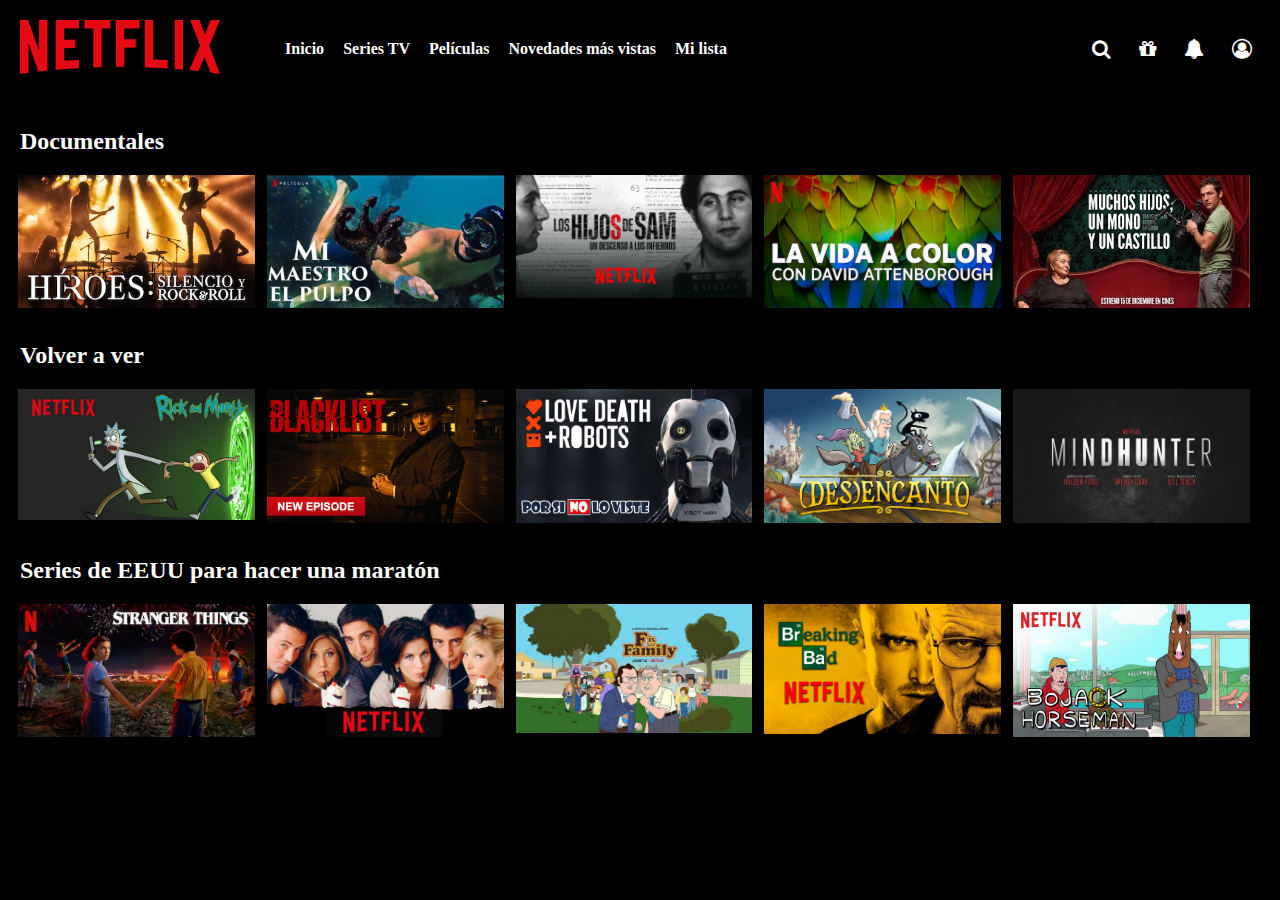
<file: netflix/index.html>
<!DOCTYPE html>
<html lang="en">
<head>
    <meta charset="UTF-8">
    <meta name="viewport" content="width=device-width, initial-scale=1.0">
    <meta http-equiv="X-UA-Compatible" content="ie=edge">
    <link rel="stylesheet" href="css/estilos.css">
    <link rel="stylesheet" href="css/font-awesome.min.css">
    <title>Netflix</title>
</head>
<body>
    <div class="grid">
        <header class="header">
            <div class="nav-left-container">
                <div class="logo">
                    <img src="img/netflix-logo-2-1.png" alt="">
                </div>
                <div class="nav-left">
                    <a href="#" class="enlace">Inicio</a>
                    <a href="#" class="enlace">Series TV</a>
                    <a href="#" class="enlace">Películas</a>
                    <a href="#" class="enlace">Novedades más vistas</a>
                    <a href="#" class="enlace">Mi lista</a>
                </div>
            </div>
            <div class="nav-right-container">
                <a href="#" class="enlace"><i class="fa fa-search"></i></a>
                <a href="#" class="enlace"><i class="fa fa-gift"></i></a>
                <a href="#" class="enlace"><i class="fa fa-bell"></i></a>
                <a href="#" class="enlace"><i class="fa fa-user-circle-o"></i></a>
            </div>
        </header>
        <main>
            <section class="documentales">
                <h2 class="titulo">Documentales</h2>
                <section class="pelis">
                    <div class="caratula">
                        <img src="img/HeroesSilencio.jpg" alt="">
                    </div>
                    <div class="caratula">
                        <img src="img/Pulpomaestro.jpg" alt="">
                    </div>
                    <div class="caratula">
                        <img src="img/Los-hijos-de-Sam-Un-descenso-a-los-infiernos-Netflix-2021-min.webp" alt="">
                    </div>
                    <div class="caratula">
                        <img src="img/atodocolor.jpg" alt="">
                    </div>
                    <div class="caratula">
                        <img src="img/monoshijos.jpg" alt="">
                    </div>
                </section>
            </section>
            <section class="watch-again">
                <h2 class="titulo">Volver a ver</h2>
                <section class="pelis">
                    <div class="caratula">
                        <img src="img/rickimorty.jpg" alt="">
                    </div>
                    <div class="caratula">
                        <img src="img/blacklist.jpg" alt="">
                    </div>
                    <div class="caratula">
                        <img src="img/lovedeathrobots.jpg" alt="">
                    </div>
                    <div class="caratula">
                        <img src="img/desencanto-netflix-serie-descargar-espanol-mega-torrent.jpg" alt="">
                    </div>
                    <div class="caratula">
                        <img src="img/mindhunter.jpg" alt="">
                    </div>
                </section>
            </section>
            <section class="usa-series">
                <h2 class="titulo">Series de EEUU para hacer una maratón</h2>
                <section class="pelis">
                    <div class="caratula">
                        <img src="img/strangerthings.jpg" alt="">
                    </div>
                    <div class="caratula">
                        <img src="img/friends.jpg" alt="">
                    </div>
                    <div class="caratula">
                        <img src="img/f-is-for-family-critica-netflix-4-temporada-1-1024x559.jpg" alt="">
                    </div>
                    <div class="caratula">
                        <img src="img/noticia-1566741396-breaking-bad-netflix-trailer.jpg" alt="">
                    </div>
                    <div class="caratula">
                        <img src="img/bojackhorseman.jpg" alt="">
                    </div>
                </section>
            </section>
        </main>
    </div>
</body>
</html>
</file>
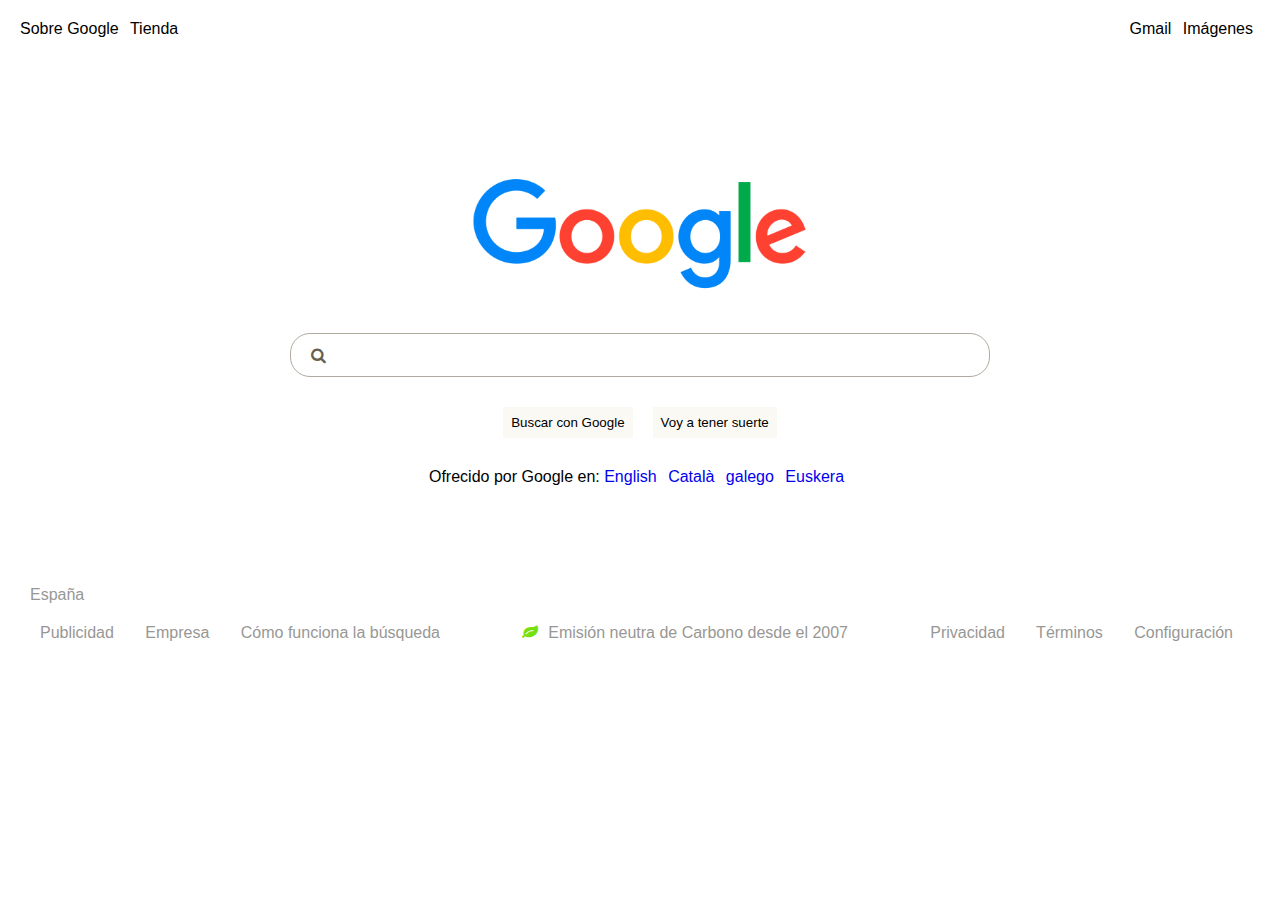
<file: tarea1/index.html>
<!DOCTYPE html>
<html lang="en">
<head>
    <meta charset="UTF-8">
    <meta name="viewport" content="width=device-width, initial-scale=1.0">
    <meta http-equiv="X-UA-Compatible" content="ie=edge">
    <link rel="stylesheet" href="css/estilos.css">
    <link rel="stylesheet" href="css/font-awesome.min.css">
    <title>Google</title>
</head>
<body>
    <div class="contenedor">
        <header>
            <div class="contenedor-btns-cabecera">
                <div class="izquierda">
                    <a href="#" class="enlaces negro">Sobre Google</a>
                    <a href="#" class="enlaces negro">Tienda</a>
                </div>
                <div class="derecha">
                    <a href="#" class="enlaces negro">Gmail</a>
                    <a href="#" class="enlaces negro">Imágenes</a>
                </div>
            </div>
        </header>

        <main>
            <div class="contenedor-logo">
                <div class="logo">
                    <img src="img/Google-Logo.png" alt="">
                </div>
            </div>
            <div class="contenedor-buscador">
                <div class="estilos-buscador">
                    <div class="buscador">
                        <i class="fa fa-search icono"></i>
                    </div>
                </div>
            </div>
            <div class="contenedor-btns">
                <button class="btn">Buscar con Google</button>
                <button class="btn">Voy a tener suerte</button>
            </div>
            <div class="texto-idiomas">
                <p>Ofrecido por Google en: <a href="#" class="enlaces">English</a>
                <a href="#" class="enlaces">Català</a>
                <a href="#" class="enlaces">galego</a>
                <a href="#" class="enlaces">Euskera</a></p>
            </div>
        </main>
        
        <footer>
            <div class="contenedor-texto-spain">
                <a href="#" class="enlaces footer-links">España</a>
            </div>
            <div class="contenedor-btns-footer">
                <div class="izquierda">
                    <a href="#" class="enlaces footer-links">Publicidad</a>
                    <a href="#" class="enlaces footer-links">Empresa</a>
                    <a href="#" class="enlaces footer-links">Cómo funciona la búsqueda</a>
                </div>
    
                <div class="centro">
                    <a href="#" class="enlaces footer-links"><i class="fa fa-leaf icono-hoja"></i>Emisión neutra de Carbono desde el 2007</a>
                </div>
    
                <div class="derecha">
                    <a href="#" class="enlaces footer-links">Privacidad</a>
                    <a href="#" class="enlaces footer-links">Términos</a>
                    <a href="#" class="enlaces footer-links">Configuración</a>
                </div>
            </div>
        </footer>
    </div>
</body>
</html>
</file>
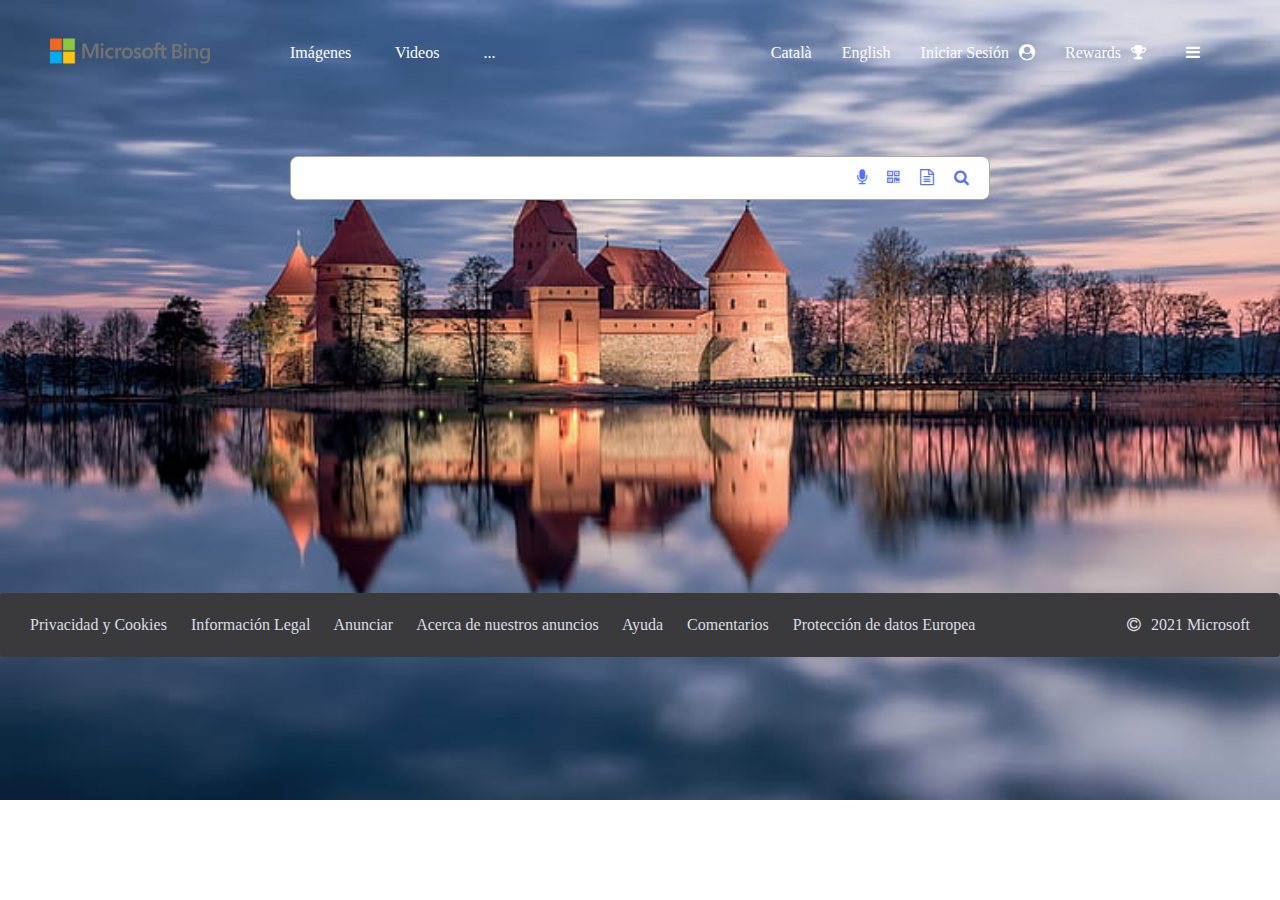
<file: tarea2/index.html>
<!DOCTYPE html>
<html lang="en">
<head>
    <meta charset="UTF-8">
    <meta name="viewport" content="width=device-width, initial-scale=1.0">
    <meta http-equiv="X-UA-Compatible" content="ie=edge">
    <link rel="stylesheet" href="css/estilos.css">
    <link rel="stylesheet" href="css/font-awesome.min.css">
    <title>Bing</title>
</head>
<body>
    <div class="grid">
        <!-- Header -->
        <header class="cabecera">
            <div class="izq">
                <div class="logo">
                    <img src="img/Bing-logo.png" alt="">
                </div>
                <div class="nav-izq">
                    <a href="#" class="enlace">Imágenes</a>
                    <a href="#" class="enlace">Videos</a>
                    <a href="#" class="enlace">...</a>
                </div>
            </div>
            <div class="der">
                <a href="#" class="enlace">Català</a>
                <a href="#" class="enlace">English</a>
                <a href="#" class="enlace">Iniciar Sesión<i class="fa fa-user-circle icon"></i></a>
                <a href="#" class="enlace">Rewards<i class="fa fa-trophy icon trofeo"></i></a>
                <a href="#" class="enlace"><i class="fa fa-bars icon right"></i></a>
            </div>
        </header>
        <!-- Main -->
        <main class="cuerpo">
            <div class="contenedor-buscador">
                <div class="estilos-buscador">
                    <div class="buscador">
                        <a href="#" class="enlace"><i class="fa fa-microphone search-icons"></i></a>
                        <a href="#" class="enlace"><i class="fa fa-qrcode search-icons"></i></a>
                        <a href="#" class="enlace"><i class="fa fa-file-text-o search-icons"></i></a>
                        <a href="#" class="enlace"><i class="fa fa-search search-icons"></i></a>
                    </div>
                </div>
            </div>
        </main>
        <!-- Footer -->
        <footer class="pie">
            <div class="footer-links-left">
                <a href="#" class="enlace footer">Privacidad y Cookies</a>
                <a href="#" class="enlace footer">Información Legal</a>
                <a href="#" class="enlace footer">Anunciar</a>
                <a href="#" class="enlace footer">Acerca de nuestros anuncios</a>
                <a href="#" class="enlace footer">Ayuda</a>
                <a href="#" class="enlace footer">Comentarios</a>
                <a href="#" class="enlace footer">Protección de datos Europea</a>
            </div>
            <div class="footer-links-right">
                <a href="#" class="enlace footer"><i class="fa fa-copyright cp-icon"></i>2021 Microsoft</a>
            </div>
        </footer>
    </div>
</body>
</html>
</file>
<file: netflix/css/estilos.css>
/* ----------------------- Estilos generales ----------------------- */

* {
    margin: 0;
    padding: 0;
    box-sizing: border-box;
}

body{
    background: #000;
}

.enlace{
    text-decoration: none;
    color: #fff;
    font-weight: bold;
    padding-right: 15px;
}

.titulo{
    color: #fff;
    padding-left: 20px;
    margin-bottom: 20px;
}

/* ------------------------- Estilos de los elementos del Header ---------------------- */

.header{
    display: flex;
    justify-content: space-between;
}

.nav-left-container{
    display: flex;
    justify-content: flex-start;
    align-items: center;
}

.nav-left{
    margin-left: 45px;
}

.logo{
    width: 200px;
    margin: 20px 20px;
}

.logo img{
    width: 100%;
}

.nav-right-container{
    display: flex;
    align-items: center;
    font-size: 20px;
}

.nav-right-container > * {
    padding-right: 28px;
}

/* ------------------------- Estilos de los elementos del Main ---------------------- */

.documentales,
.watch-again,
.usa-series{
    margin-top: 30px;
}

.pelis{
    display: flex;
    justify-content: center;
}

.caratula{
    width: 18.5%;
    margin-right: 12px;
}

.caratula img{
    width: 100%;
}
</file>
<file: tarea1/css/estilos.css>
/* -------------------------------- Estilos Generales ----------------------- */
*{
    margin: 0;
    padding: 0;
    box-sizing: border-box;
}

body{
    font-family: arial;
}

/* -------------------------------- Estilos Botones de Cabecera ----------------------- */

.contenedor-btns-cabecera{
    display: flex;
    justify-content: space-between;
}

.izquierda{
    padding-top: 20px;
    padding-left: 20px;
}

.derecha{
    padding-top: 20px;
    padding-right: 20px;
}

.enlaces.negro{
    color: #000;
}

/* -------------------------------- Estilos Imagen de Google ----------------------- */
.contenedor-logo{
    display: flex;
    justify-content: center;
    margin-top: 100px;
}

.logo{
    width: 340px;
}

.logo img{
    width: 100%;
}

/* -------------------------------- Estilos Barra Buscador Principal ----------------------- */

.contenedor-buscador{
    display: flex;
    justify-content: center;
}

.estilos-buscador{
    height: 44px;
    width: 700px;
}

.buscador{
    background: #fff;
    border-style: solid;
    border-width: .2px;
    border-color: #b1ab9f;
    border-radius: 20px;
    width: 100%;
    height: 100%;
    display: flex;
    justify-content: flex-start;
    align-items: center;
}

.icono{
    color: #665f50;
    padding-left: 20px;
}

/* -------------------------------- Estilos Botones de buscar ----------------------- */

.contenedor-btns{
    display: flex;
    justify-content: center;
    margin-top: 30px;
}

.btn:nth-child(1){
    margin-right: 10px;
}

.btn:nth-child(2){
    margin-left: 10px;
}

.btn{
    display: inline-block;
    padding: 8px;
    background: #fbf9f3;
    outline: none;
    border: none;
}

.btn:hover{
    cursor: pointer;
}

/* -------------------------------- Estilos Idiomas ----------------------- */

.texto-idiomas{
    display: flex;
    justify-content: center;
    margin-top: 30px;
}

.enlaces{
    text-decoration: none;
    margin-right: 7px;
}

/* -------------------------------- Estilos footer ----------------------- */
footer{
    height: 170px;
    margin-top: 100px;
}

.contenedor-texto-spain{
    padding-left: 30px;
}

.contenedor-btns-footer{
    display: flex;
    align-items: flex-end;
    padding-left: 20px;
    justify-content: space-between;
}

.footer-links{
    color: #989795;
    padding-right: 20px;
}

.icono-hoja{
    color: #79e010;
    padding-right: 10px;
}
</file>
<file: tarea2/css/estilos.css>
/* ----------------------- Estilos generales ----------------------- */

/* 
    Descomentar background-color de las clases cabecera y cuerpo para poder
    ver el grid
*/

* {
    margin: 0;
    padding: 0;
    box-sizing: border-box;
}

body{
    background-image: url('../img/trakai-lithuania-castle-lake-water-reflection-sunset-wallpaper-preview.jpg');
    background-repeat: no-repeat;
    background-size: cover;
}

.grid > *{
    /* box-shadow: -1px 1px 7px 0px rgba(0, 0, 0, 0.75); */
    border-radius: 4px;
    padding: 10px;
    text-align: center;
}

.grid{
    display: grid;
    gap: 10px;
    grid-template-columns: 1fr 1fr 1fr;
    grid-template-rows: 1fr 4.4fr 0.6fr;
    grid-template-areas: 
    "header header header"
    ". main ."
    "footer footer footer";
}

.enlace{
    text-decoration: none;
    color: #fff;
    margin-right: 20px;
}

/* ----------------------- Estilos de los elementos dentro del Header ----------------------- */

.cabecera{
    grid-area: header;
    /* background-color: green; */
    display: flex;
    justify-content: space-between;
}

.icon{
    padding-left: 10px;
}

.logo{
    width: 200px;
    padding-left: 40px;
}

.logo img{
    width: 100%;
}

.izq{
    display: flex;
    justify-content: space-between;
    align-items: center;
}

.nav-izq{
    padding-left: 80px;
}

.nav-izq > * {
    margin-right: 40px;
}

.der{
    display: flex;
    align-items: center;
    padding-right: 40px;
}

.der > * {
    margin-right: 30px;
}

/* ----------------------- Estilos de los elementos dentro del Main ----------------------- */

.cuerpo{
    grid-area: main;
    /* background-color: red; */
}

.contenedor-buscador{
    display: flex;
    justify-content: center;
    margin-top: 30px;
}

.estilos-buscador{
    height: 44px;
    width: 700px;
}

.buscador{
    background: #fff;
    border-style: solid;
    border-width: .2px;
    border-color: #b1ab9f;
    border-radius: 8px;
    width: 100%;
    height: 100%;
    display: flex;
    justify-content: flex-end;
    align-items: center;
}

.search-icons{
    color: #5471fe;
}

/* ----------------------- Estilos de los elementos dentro del Footer ----------------------- */

.pie{
    grid-area: footer;
    background-color: #3a3a3c;
    display: flex;
    justify-content: space-between;
    align-items: center;
}

.footer-links-left{
    padding-left: 20px;
}

.enlace.footer{
    color: #dcdee4;
}

.cp-icon{
    padding-right: 10px;
}
</file>
